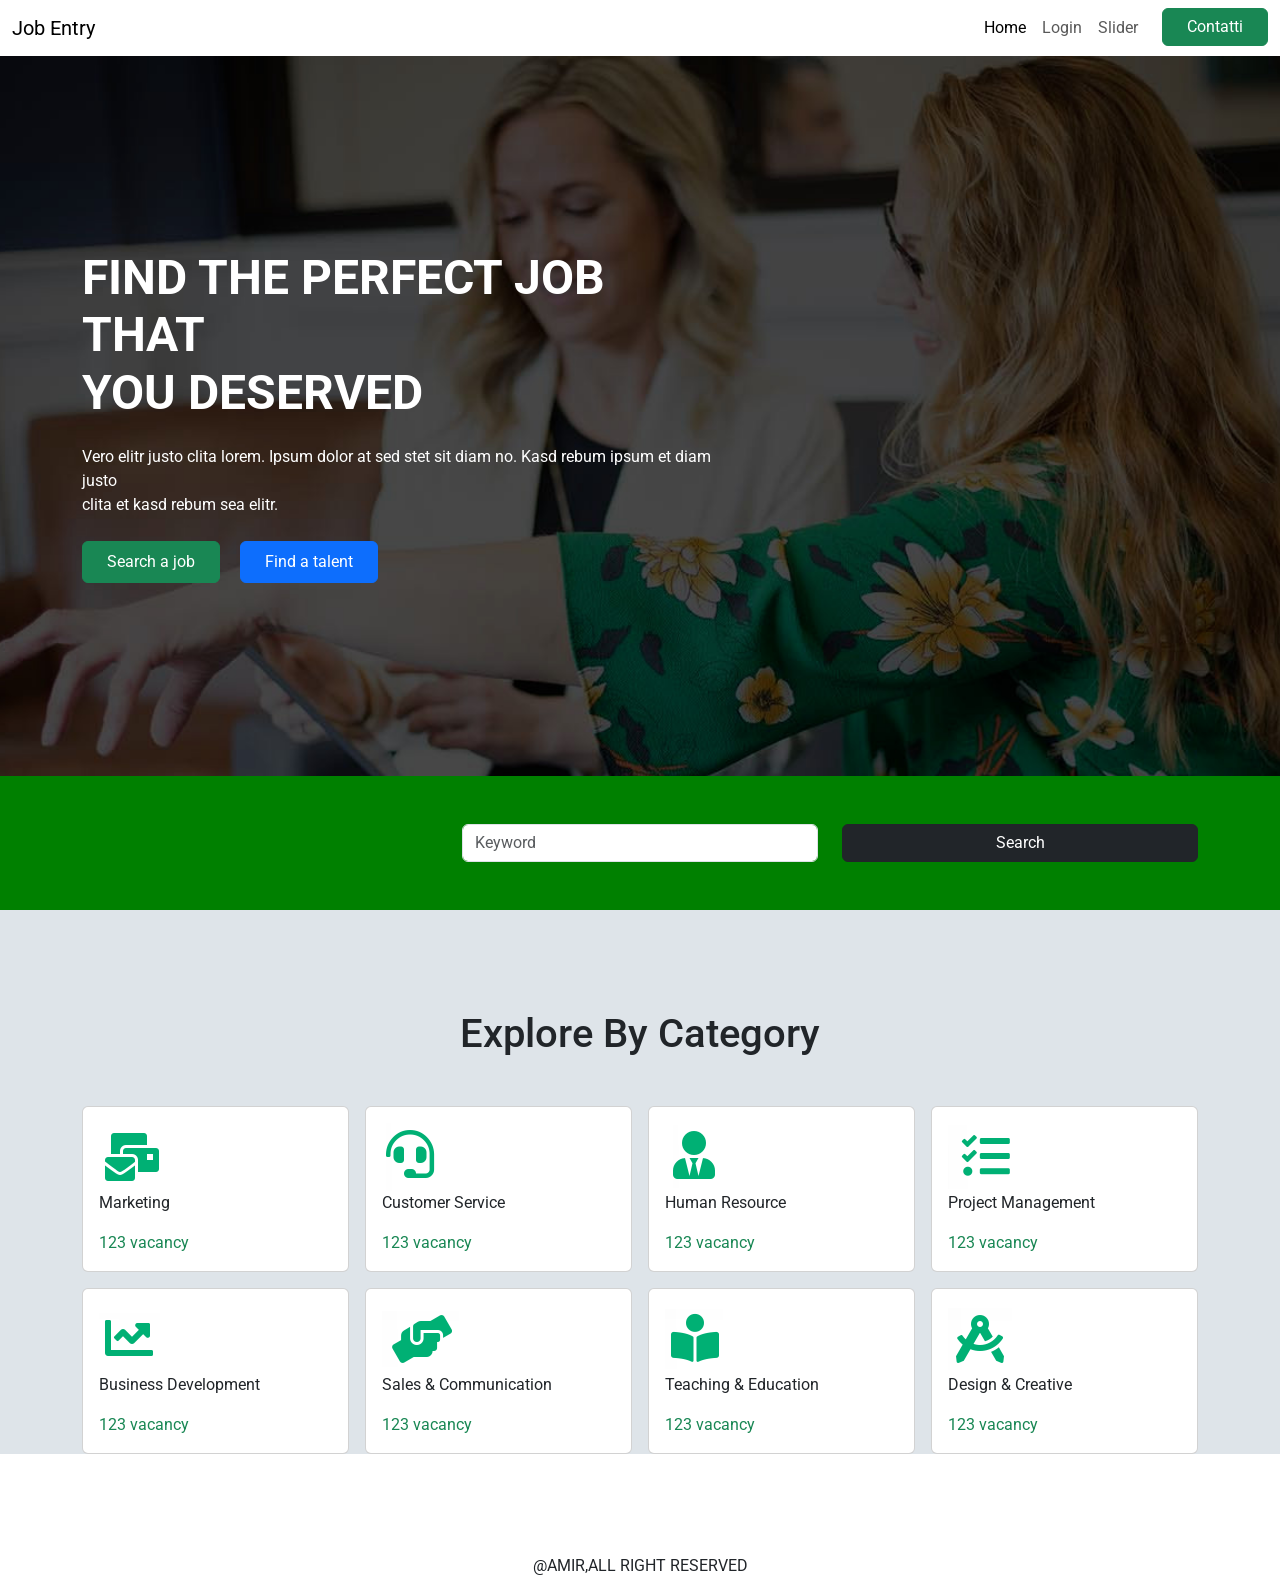
<file: index.html>
<!doctype html>
<html lang="en">
  <head>
    <meta charset="utf-8" />
    <meta name="viewport" content="width=device-width, initial-scale=1" />
    <link rel="preconnect" href="https://fonts.googleapis.com" />
    <link rel="preconnect" href="https://fonts.gstatic.com" crossorigin />
    <link
      href="https://fonts.googleapis.com/css2?family=Heebo:wght@100..900&family=Playwrite+AU+SA:wght@100..400&family=Roboto:ital,wght@0,100..900;1,100..900&display=swap"
      rel="stylesheet"
    />
    <title>Home demo</title>
    <link
      href="https://cdn.jsdelivr.net/npm/bootstrap@5.3.8/dist/css/bootstrap.min.css"
      rel="stylesheet"
      integrity="sha384-sRIl4kxILFvY47J16cr9ZwB07vP4J8+LH7qKQnuqkuIAvNWLzeN8tE5YBujZqJLB"
      crossorigin="anonymous"
    />
    <link rel="stylesheet" href="./css/style.css" />
  </head>

  <body>
    <nav class="navbar navbar-expand-lg">
      <div class="container-fluid">
        <a class="navbar-brand" href="#">Job Entry</a>
        <button
          class="navbar-toggler"
          type="button"
          data-bs-toggle="collapse"
          data-bs-target="#navbarNav"
          aria-controls="navbarNav"
          aria-expanded="false"
          aria-label="Toggle navigation"
        >
          <span class="navbar-toggler-icon"></span>
        </button>
        <div
          class="collapse navbar-collapse justify-content-end"
          id="navbarNav"
        >
          <ul class="navbar-nav">
            <li class="nav-item">
              <a
                class="nav-link active"
                aria-current="page"
                href="./index.html"
                >Home</a
              >
            </li>
            <li class="nav-item">
              <a class="nav-link" href="./pages/login.html">Login</a>
            </li>
            <li class="nav-item">
              <a class="nav-link" href="./pages/slider.html">Slider</a>
            </li>
            <li class="nav-item">
              <a href="./pages/form.html" class="btn btn-success ms-3 px-4"
                >Contatti</a
              >
            </li>
          </ul>
        </div>
      </div>
    </nav>
    <main>
      <section class="hero">
        <div class="hero-content">
          <div class="container h-100">
            <div class="row d-flex align-items-center h-100">
              <div class="col-md-8 col-lg-7 text-white">
                <h1 class="display-5 fw-bold mb-4">
                  FIND THE PERFECT JOB THAT <br />
                  YOU DESERVED
                </h1>
                <p class="mb-4">
                  Vero elitr justo clita lorem. Ipsum dolor at sed stet sit diam
                  no. Kasd rebum ipsum et diam justo <br />
                  clita et kasd rebum sea elitr.
                </p>
                <div class="buttons mt-3">
                  <button class="btn btn-success me-3 px-4 py-2">
                    Search a job
                  </button>
                  <button class="btn btn-primary px-4 py-2">
                    Find a talent
                  </button>
                </div>
              </div>
            </div>
          </div>
        </div>

        <div class="hero-search p-5">
          <div class="container">
            <form method="GET" action="">
              <div class="row justify-content-end">
                <div class="col-md-5 col-lg-4">
                  <input
                    name="keyword"
                    type="text"
                    class="form-control"
                    placeholder="Keyword"
                  />
                </div>
                <div class="col-md-5 col-lg-4">
                  <button type="submit" class="btn btn-dark w-100">
                    Search
                  </button>
                </div>
              </div>
            </form>
          </div>
        </div>
      </section>

      <section class="categorie">
        <h1 class="mb-5">Explore By Category</h1>
        <div class="container">
          <div class="row g-3">
            <div class="col-12 col-md-6 col-lg-3">
              <div class="card h-100">
                <div class="card-body text-start">
                  <div class="img">
                    <img src="./materiale/img/marketing.png" alt="" />
                  </div>
                  <p>Marketing</p>
                  <span class="text-success">123 vacancy</span>
                </div>
              </div>
            </div>
            <div class="col-12 col-md-6 col-lg-3">
              <div class="card h-100">
                <div class="card-body text-start">
                  <div class="img">
                    <img src="./materiale/img/customer.png" alt="" />
                  </div>
                  <p>Customer Service</p>
                  <span class="text-success">123 vacancy</span>
                </div>
              </div>
            </div>
            <div class="col-12 col-md-6 col-lg-3">
              <div class="card h-100">
                <div class="card-body text-start">
                  <div class="img">
                    <img src="./materiale/img/HR.png" alt="" />
                  </div>
                  <p>Human Resource</p>
                  <span class="text-success">123 vacancy</span>
                </div>
              </div>
            </div>
            <div class="col-12 col-md-6 col-lg-3">
              <div class="card h-100">
                <div class="card-body text-start">
                  <div class="img">
                    <img src="./materiale/img/project.png" alt="" />
                  </div>
                  <p>Project Management </p>
                  <span class="text-success">123 vacancy</span>
                </div>
              </div>
            </div>
            <div class="col-12 col-md-6 col-lg-3">
              <div class="card h-100">
                <div class="card-body text-start">
                  <div class="img">
                    <img src="./materiale/img/business.png" alt="" />
                  </div>
                  <p>Business Development</p>
                  <span class="text-success">123 vacancy</span>
                </div>
              </div>
            </div>
            <div class="col-12 col-md-6 col-lg-3">
              <div class="card h-100">
                <div class="card-body text-start">
                  <div class="img">
                    <img src="./materiale/img/sales.png" alt="" />
                  </div>
                  <p>Sales & Communication</p>
                  <span class="text-success">123 vacancy</span>
                </div>
              </div>
            </div>
            <div class="col-12 col-md-6 col-lg-3">
              <div class="card h-100">
                <div class="card-body text-start">
                  <div class="img">
                    <img src="./materiale/img/teaching.png" alt="" />
                  </div>
                  <p>Teaching & Education  </p>
                  <span class="text-success">123 vacancy</span>
                </div>
              </div>
            </div>
            <div class="col-12 col-md-6 col-lg-3">
              <div class="card h-100">
                <div class="card-body text-start">
                  <div class="img">
                    <img src="./materiale/img/design.png" alt="" />
                  </div>
                  <p>Design & Creative</p>
                  <span class="text-success">123 vacancy</span>
                </div>
              </div>
            </div>
          </div>
        </div>
      </section>
    </main>

    <footer>@AMIR,ALL RIGHT RESERVED</footer>
    <script
      src="https://cdn.jsdelivr.net/npm/bootstrap@5.3.8/dist/js/bootstrap.bundle.min.js"
      integrity="sha384-FKyoEForCGlyvwx9Hj09JcYn3nv7wiPVlz7YYwJrWVcXK/BmnVDxM+D2scQbITxI"
      crossorigin="anonymous"
    ></script>
    <script
      src="https://code.jquery.com/jquery-3.7.1.min.js"
      integrity="sha256-/JqT3SQfawRcv/BIHPThkBvs0OEvtFFmqPF/lYI/Cxo="
      crossorigin="anonymous"
    ></script>
    <script src="./pages/app.js"></script>
  </body>
</html>
</file>
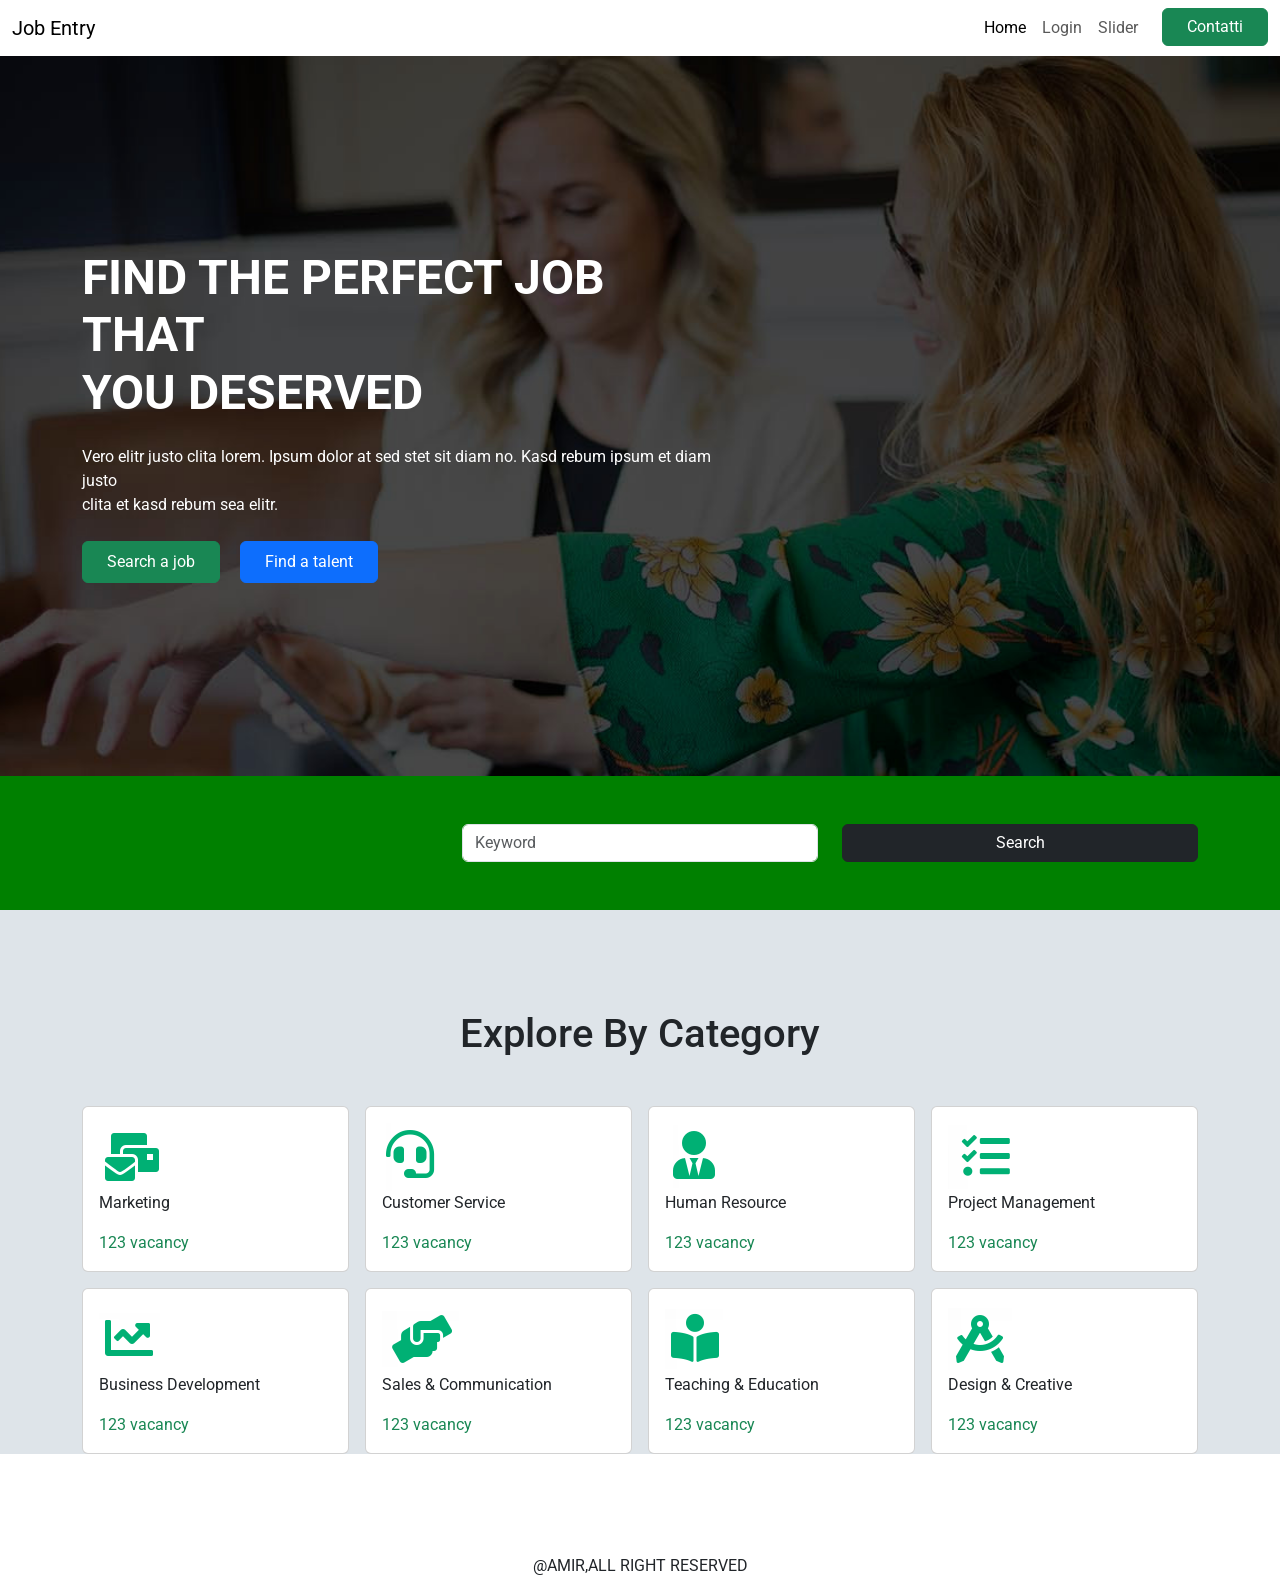
<file: pages/index.html>
<!doctype html>
<html lang="en">
  <head>
    <meta charset="utf-8" />
    <meta name="viewport" content="width=device-width, initial-scale=1" />
    <link rel="preconnect" href="https://fonts.googleapis.com" />
    <link rel="preconnect" href="https://fonts.gstatic.com" crossorigin />
    <link
      href="https://fonts.googleapis.com/css2?family=Heebo:wght@100..900&family=Playwrite+AU+SA:wght@100..400&family=Roboto:ital,wght@0,100..900;1,100..900&display=swap"
      rel="stylesheet"
    />
    <title>Home demo</title>
    <link
      href="https://cdn.jsdelivr.net/npm/bootstrap@5.3.8/dist/css/bootstrap.min.css"
      rel="stylesheet"
      integrity="sha384-sRIl4kxILFvY47J16cr9ZwB07vP4J8+LH7qKQnuqkuIAvNWLzeN8tE5YBujZqJLB"
      crossorigin="anonymous"
    />
    <link rel="stylesheet" href="../css/style.css" />
  </head>

  <body>
    <nav class="navbar navbar-expand-lg">
      <div class="container-fluid">
        <a class="navbar-brand" href="#">Job Entry</a>
        <button
          class="navbar-toggler"
          type="button"
          data-bs-toggle="collapse"
          data-bs-target="#navbarNav"
          aria-controls="navbarNav"
          aria-expanded="false"
          aria-label="Toggle navigation"
        >
          <span class="navbar-toggler-icon"></span>
        </button>
        <div
          class="collapse navbar-collapse justify-content-end"
          id="navbarNav"
        >
          <ul class="navbar-nav">
            <li class="nav-item">
              <a
                class="nav-link active"
                aria-current="page"
                href="./index.html"
                >Home</a
              >
            </li>
            <li class="nav-item">
              <a class="nav-link" href="./login.html">Login</a>
            </li>
            <li class="nav-item">
              <a class="nav-link" href="./slider.html">Slider</a>
            </li>
            <li class="nav-item">
              <a href="./form.html" class="btn btn-success ms-3 px-4"
                >Contatti</a
              >
            </li>
          </ul>
        </div>
      </div>
    </nav>
    <main>
      <section class="hero">
        <div class="hero-content">
          <div class="container h-100">
            <div class="row d-flex align-items-center h-100">
              <div class="col-md-8 col-lg-7 text-white">
                <h1 class="display-5 fw-bold mb-4">
                  FIND THE PERFECT JOB THAT <br />
                  YOU DESERVED
                </h1>
                <p class="mb-4">
                  Vero elitr justo clita lorem. Ipsum dolor at sed stet sit diam
                  no. Kasd rebum ipsum et diam justo <br />
                  clita et kasd rebum sea elitr.
                </p>
                <div class="buttons mt-3">
                  <button class="btn btn-success me-3 px-4 py-2">
                    Search a job
                  </button>
                  <button class="btn btn-primary px-4 py-2">
                    Find a talent
                  </button>
                </div>
              </div>
            </div>
          </div>
        </div>

        <div class="hero-search p-5">
          <div class="container">
            <form method="GET" action="">
              <div class="row justify-content-end">
                <div class="col-md-5 col-lg-4">
                  <input
                    name="keyword"
                    type="text"
                    class="form-control"
                    placeholder="Keyword"
                  />
                </div>
                <div class="col-md-5 col-lg-4">
                  <button type="submit" class="btn btn-dark w-100">
                    Search
                  </button>
                </div>
              </div>
            </form>
          </div>
        </div>
      </section>

      <section class="categorie">
        <h1 class="mb-5">Explore By Category</h1>
        <div class="container">
          <div class="row g-3">
            <div class="col-12 col-md-6 col-lg-3">
              <div class="card h-100">
                <div class="card-body text-start">
                  <div class="img">
                    <img src="../materiale/img/marketing.png" alt="" />
                  </div>
                  <p>Marketing</p>
                  <span class="text-success">123 vacancy</span>
                </div>
              </div>
            </div>
            <div class="col-12 col-md-6 col-lg-3">
              <div class="card h-100">
                <div class="card-body text-start">
                  <div class="img">
                    <img src="../materiale/img/customer.png" alt="" />
                  </div>
                  <p>Customer Service</p>
                  <span class="text-success">123 vacancy</span>
                </div>
              </div>
            </div>
            <div class="col-12 col-md-6 col-lg-3">
              <div class="card h-100">
                <div class="card-body text-start">
                  <div class="img">
                    <img src="../materiale/img/HR.png" alt="" />
                  </div>
                  <p>Human Resource</p>
                  <span class="text-success">123 vacancy</span>
                </div>
              </div>
            </div>
            <div class="col-12 col-md-6 col-lg-3">
              <div class="card h-100">
                <div class="card-body text-start">
                  <div class="img">
                    <img src="../materiale/img/project.png" alt="" />
                  </div>
                  <p>Project Management </p>
                  <span class="text-success">123 vacancy</span>
                </div>
              </div>
            </div>
            <div class="col-12 col-md-6 col-lg-3">
              <div class="card h-100">
                <div class="card-body text-start">
                  <div class="img">
                    <img src="../materiale/img/business.png" alt="" />
                  </div>
                  <p>Business Development</p>
                  <span class="text-success">123 vacancy</span>
                </div>
              </div>
            </div>
            <div class="col-12 col-md-6 col-lg-3">
              <div class="card h-100">
                <div class="card-body text-start">
                  <div class="img">
                    <img src="../materiale/img/sales.png" alt="" />
                  </div>
                  <p>Sales & Communication</p>
                  <span class="text-success">123 vacancy</span>
                </div>
              </div>
            </div>
            <div class="col-12 col-md-6 col-lg-3">
              <div class="card h-100">
                <div class="card-body text-start">
                  <div class="img">
                    <img src="../materiale/img/teaching.png" alt="" />
                  </div>
                  <p>Teaching & Education  </p>
                  <span class="text-success">123 vacancy</span>
                </div>
              </div>
            </div>
            <div class="col-12 col-md-6 col-lg-3">
              <div class="card h-100">
                <div class="card-body text-start">
                  <div class="img">
                    <img src="../materiale/img/design.png" alt="" />
                  </div>
                  <p>Design & Creative</p>
                  <span class="text-success">123 vacancy</span>
                </div>
              </div>
            </div>
          </div>
        </div>
      </section>
    </main>

    <footer>@AMIR,ALL RIGHT RESERVED</footer>
    <script
      src="https://cdn.jsdelivr.net/npm/bootstrap@5.3.8/dist/js/bootstrap.bundle.min.js"
      integrity="sha384-FKyoEForCGlyvwx9Hj09JcYn3nv7wiPVlz7YYwJrWVcXK/BmnVDxM+D2scQbITxI"
      crossorigin="anonymous"
    ></script>
    <script
      src="https://code.jquery.com/jquery-3.7.1.min.js"
      integrity="sha256-/JqT3SQfawRcv/BIHPThkBvs0OEvtFFmqPF/lYI/Cxo="
      crossorigin="anonymous"
    ></script>
    <script src="./app.js"></script>
  </body>
</html>
</file>
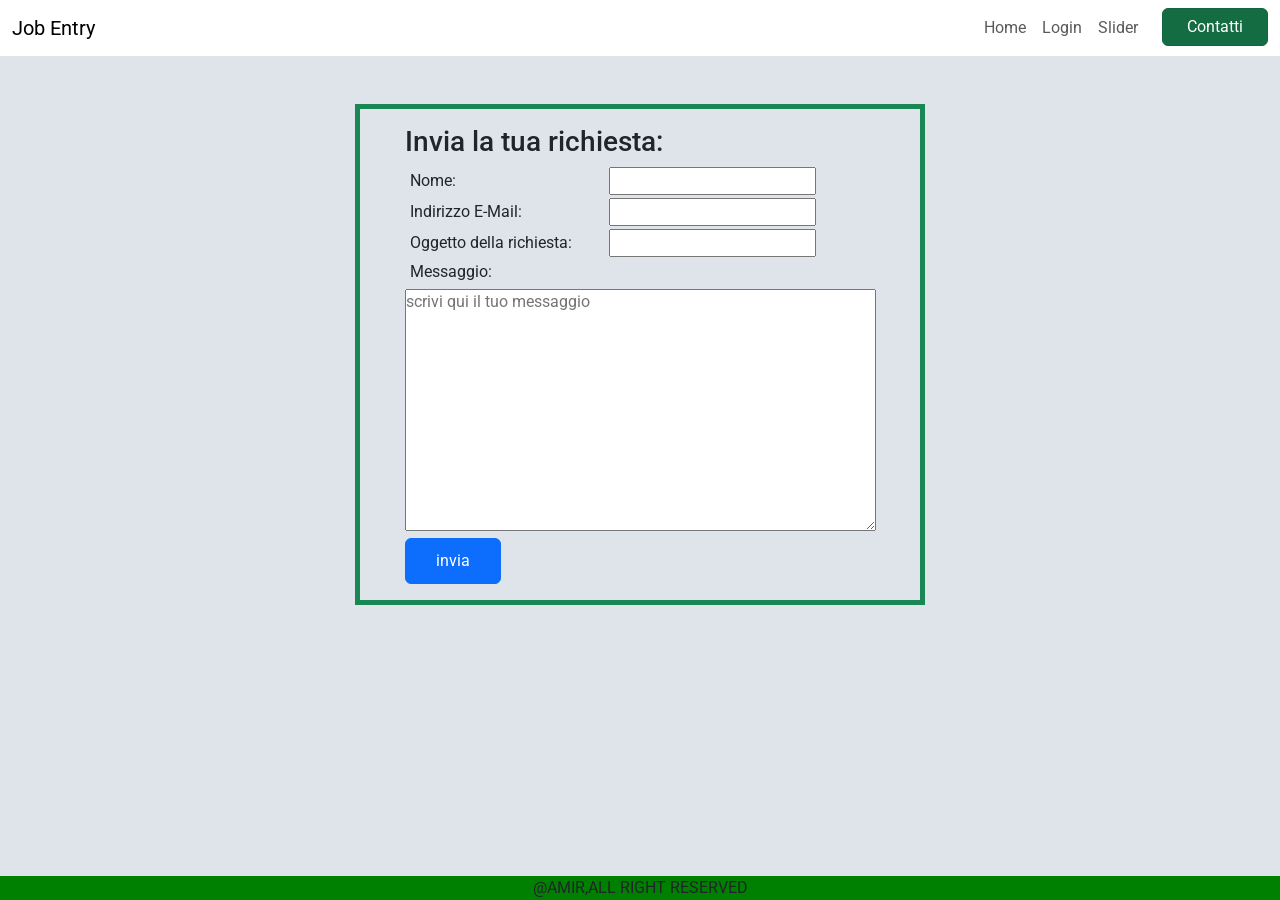
<file: pages/form.html>
<!doctype html>
<html lang="en">
  <head>
    <meta charset="UTF-8" />
    <meta name="viewport" content="width=device-width, initial-scale=1.0" />
    <link rel="preconnect" href="https://fonts.googleapis.com" />
    <link rel="preconnect" href="https://fonts.gstatic.com" crossorigin />
    <link
      href="https://fonts.googleapis.com/css2?family=Heebo:wght@100..900&family=Playwrite+AU+SA:wght@100..400&family=Roboto:ital,wght@0,100..900;1,100..900&display=swap"
      rel="stylesheet"
    />
    <title>Contatti</title>
    <link
      href="https://cdn.jsdelivr.net/npm/bootstrap@5.3.8/dist/css/bootstrap.min.css"
      rel="stylesheet"
      integrity="sha384-sRIl4kxILFvY47J16cr9ZwB07vP4J8+LH7qKQnuqkuIAvNWLzeN8tE5YBujZqJLB"
      crossorigin="anonymous"
    />
    <link rel="stylesheet" href="../css/style.css" />
    <style>
      form {
        width: fit-content;
        margin: auto;
      }
      label {
        display: inline-block;
        width: 200px;
        padding-left: 5px;
        margin-bottom: 5px;
      }
      label::after {
        content: ":";
      }
      #msg {
        width: fit-content;
        margin: auto;
        line-height: 150px;
        border: 1px solid green;
        color: green;
        font-weight: bold;
        padding: 50px;
        display: none;
      }
    </style>
  </head>
  <body class="d-flex flex-column min-vh-100">
    <nav class="navbar navbar-expand-lg">
      <div class="container-fluid">
        <a class="navbar-brand" href="#">Job Entry</a>
        <button
          class="navbar-toggler"
          type="button"
          data-bs-toggle="collapse"
          data-bs-target="#navbarNav"
          aria-controls="navbarNav"
          aria-expanded="false"
          aria-label="Toggle navigation"
        >
          <span class="navbar-toggler-icon"></span>
        </button>
        <div
          class="collapse navbar-collapse justify-content-end"
          id="navbarNav"
        >
          <ul class="navbar-nav">
            <li class="nav-item">
              <a class="nav-link" aria-current="page" href="../index.html"
                >Home</a
              >
            </li>
            <li class="nav-item">
              <a class="nav-link" href="./login.html">Login</a>
            </li>
            <li class="nav-item">
              <a class="nav-link" href="./slider.html">Slider</a>
            </li>
            <li class="nav-item">
              <a href="./form.html" class="btn btn-success ms-3 px-4 active"
                >Contatti</a
              >
            </li>
          </ul>
        </div>
      </div>
    </nav>

    <main class="flex-grow-1">
      <section class="contact-section py-5">
        <div class="container">
          <div class="row justify-content-center">
            <div class="col-md-8 col-lg-6 border p-3 border-5 border-success">
              <form id="form">
                <h3>Invia la tua richiesta:</h3>
                <label>Nome</label>
                <input type="text" name="nome" /><br />
                <label>Indirizzo E-Mail</label>
                <input type="text" name="eMail" /><br />
                <label>Oggetto della richiesta</label>
                <input type="text" name="oggetto" /><br />
                <label>Messaggio</label><br />
                <textarea
                  name="msg"
                  placeholder="scrivi qui il tuo messaggio"
                  cols="50"
                  rows="10"
                ></textarea
                ><br />
                <input
                  type="button"
                  style="padding: 10px 30px"
                  class="btn btn-primary"
                  onclick="controlla()"
                  value="invia"
                />
              </form>
              <div id="msg">Grazie per averci scritto.</div>
            </div>
          </div>
        </div>
      </section>
    </main>

    <footer style="background-color: green">@AMIR,ALL RIGHT RESERVED</footer>
    <script
      src="https://cdn.jsdelivr.net/npm/bootstrap@5.3.8/dist/js/bootstrap.bundle.min.js"
      integrity="sha384-FKyoEForCGlyvwx9Hj09JcYn3nv7wiPVlz7YYwJrWVcXK/BmnVDxM+D2scQbITxI"
      crossorigin="anonymous"
    ></script>
    <script src="app.js"></script>
  </body>
</html>
</file>
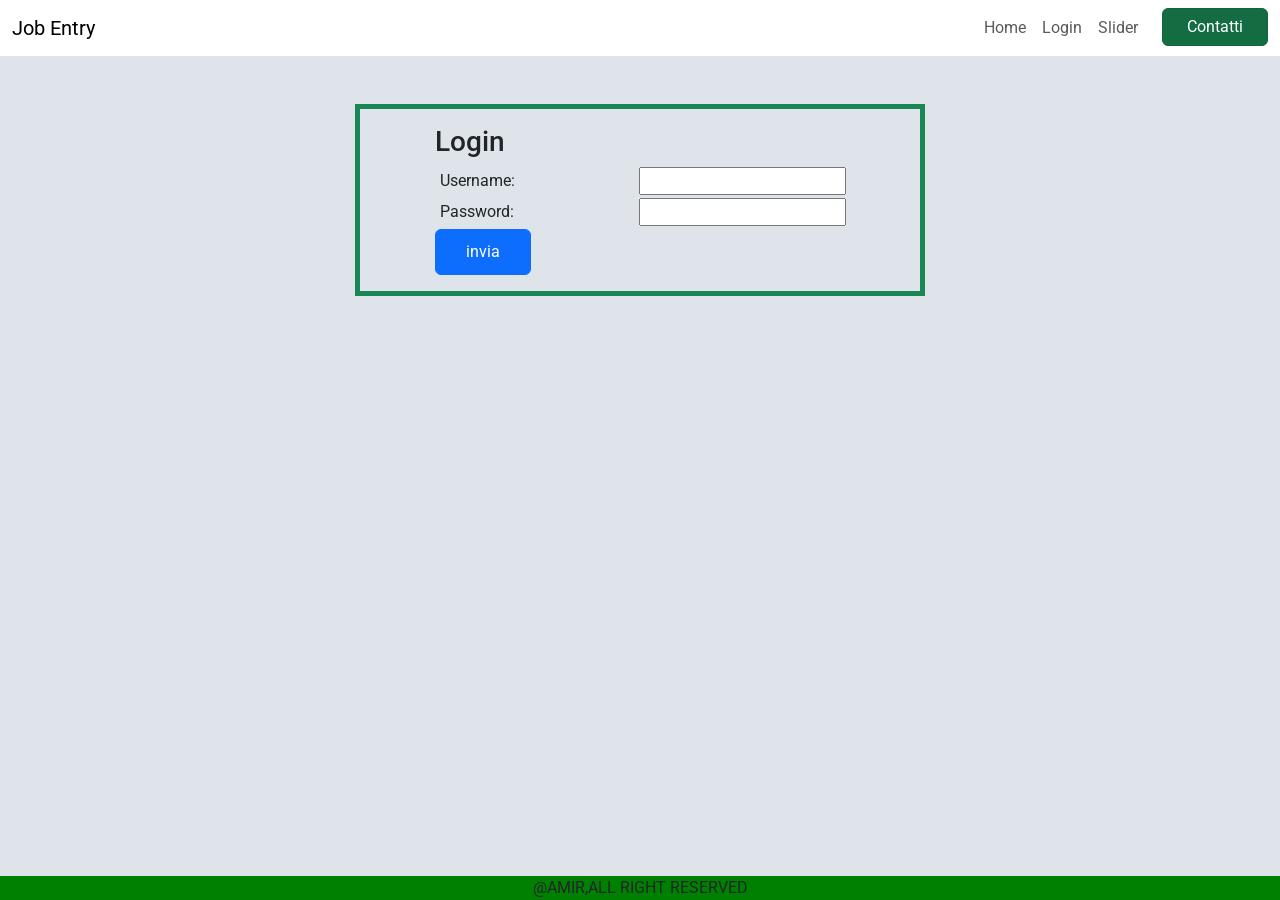
<file: pages/login.html>
<!doctype html>
<html lang="en">
  <head>
    <meta charset="UTF-8" />
    <meta name="viewport" content="width=device-width, initial-scale=1.0" />
    <link rel="preconnect" href="https://fonts.googleapis.com" />
    <link rel="preconnect" href="https://fonts.gstatic.com" crossorigin />
    <link
      href="https://fonts.googleapis.com/css2?family=Heebo:wght@100..900&family=Playwrite+AU+SA:wght@100..400&family=Roboto:ital,wght@0,100..900;1,100..900&display=swap"
      rel="stylesheet"
    />
    <title>Login</title>
    <link
      href="https://cdn.jsdelivr.net/npm/bootstrap@5.3.8/dist/css/bootstrap.min.css"
      rel="stylesheet"
      integrity="sha384-sRIl4kxILFvY47J16cr9ZwB07vP4J8+LH7qKQnuqkuIAvNWLzeN8tE5YBujZqJLB"
      crossorigin="anonymous"
    />
    <link rel="stylesheet" href="../css/style.css" />
    <style>
      form {
        width: fit-content;
        margin: auto;
      }
      label {
        display: inline-block;
        width: 200px;
        padding-left: 5px;
        margin-bottom: 5px;
      }
      label::after {
        content: ":";
      }
      #msg {
        width: fit-content;
        margin: auto;
        line-height: 150px;
        border: 1px solid green;
        color: green;
        font-weight: bold;
        padding: 50px;
        display: none;
      }
    </style>
  </head>
  <body class="d-flex flex-column min-vh-100">
    <nav class="navbar navbar-expand-lg">
      <div class="container-fluid">
        <a class="navbar-brand" href="#">Job Entry</a>
        <button
          class="navbar-toggler"
          type="button"
          data-bs-toggle="collapse"
          data-bs-target="#navbarNav"
          aria-controls="navbarNav"
          aria-expanded="false"
          aria-label="Toggle navigation"
        >
          <span class="navbar-toggler-icon"></span>
        </button>
        <div
          class="collapse navbar-collapse justify-content-end"
          id="navbarNav"
        >
          <ul class="navbar-nav">
            <li class="nav-item">
              <a class="nav-link" aria-current="page" href="../index.html"
                >Home</a
              >
            </li>
            <li class="nav-item">
              <a class="nav-link" href="./login.html">Login</a>
            </li>
            <li class="nav-item">
              <a class="nav-link" href="./slider.html">Slider</a>
            </li>
            <li class="nav-item">
              <a href="./form.html" class="btn btn-success ms-3 px-4 active"
                >Contatti</a
              >
            </li>
          </ul>
        </div>
      </div>
    </nav>

    <main class="flex-grow-1">
      <section class="contact-section py-5">
        <div class="container">
          <div class="row justify-content-center">
            <div class="col-md-8 col-lg-6 border p-3 border-5 border-success">
              <form id="form">
                <h3>Login</h3>
                
                <label>Username</label>
                <input type="email" name="eMail" id="username"/><br />
                <label>Password</label>
                <input type="password" name="oggetto"  id="pass"/><br />
              
                <input
                  type="button"
                  style="padding: 10px 30px"
                  class="btn btn-primary"
                  onclick="login()"
                  value="invia"
                />
              </form>
              <div id="msg">Grazie per averci scritto.</div>
            </div>
          </div>
        </div>
      </section>
    </main>

    <footer style="background-color: green">@AMIR,ALL RIGHT RESERVED</footer>
    <script
      src="https://cdn.jsdelivr.net/npm/bootstrap@5.3.8/dist/js/bootstrap.bundle.min.js"
      integrity="sha384-FKyoEForCGlyvwx9Hj09JcYn3nv7wiPVlz7YYwJrWVcXK/BmnVDxM+D2scQbITxI"
      crossorigin="anonymous"
    ></script>
    <script src="./app.js"></script>
  </body>
</html>
</file>
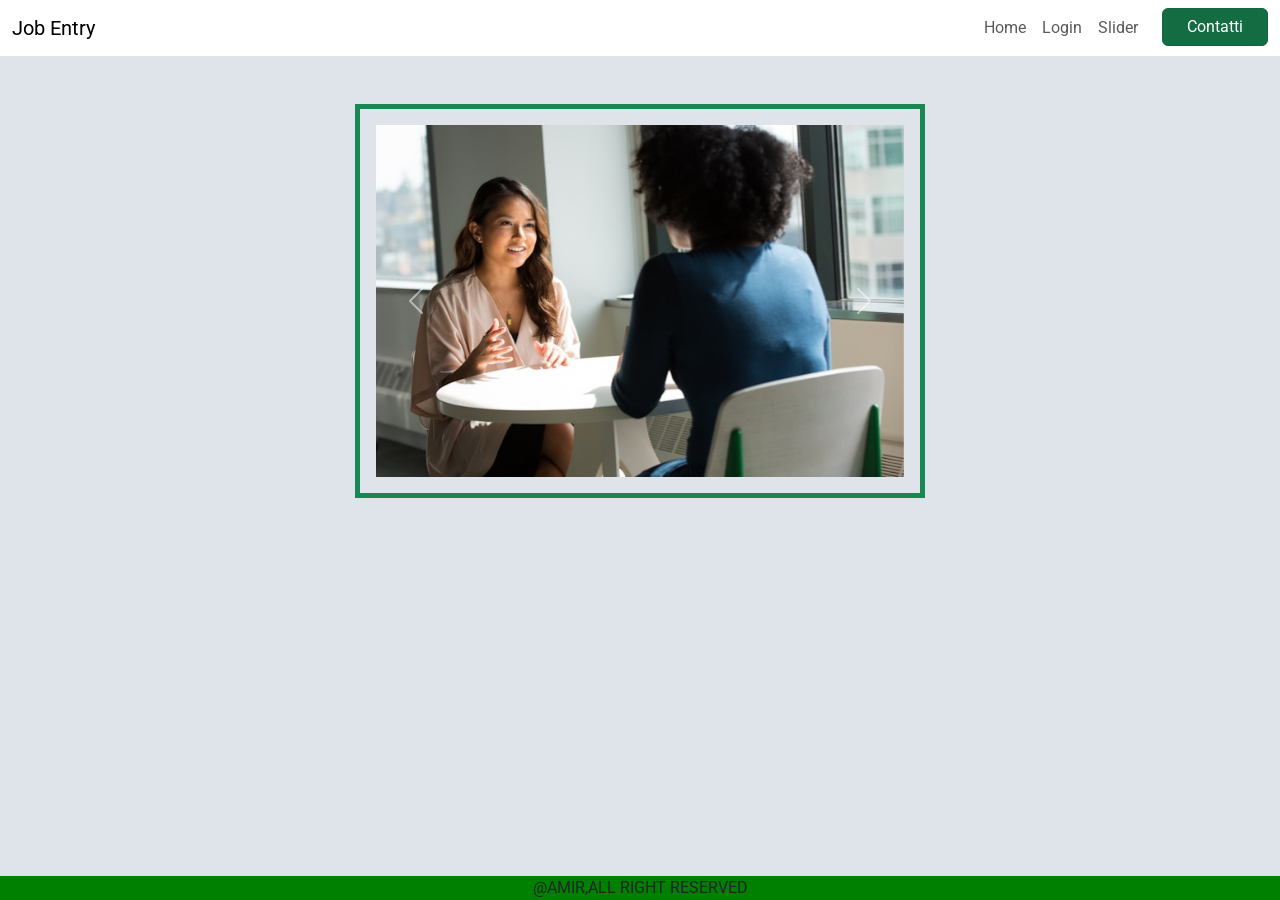
<file: pages/slider.html>
<!doctype html>
<html lang="en">
  <head>
    <meta charset="UTF-8" />
    <meta name="viewport" content="width=device-width, initial-scale=1.0" />
    <link rel="preconnect" href="https://fonts.googleapis.com" />
    <link rel="preconnect" href="https://fonts.gstatic.com" crossorigin />
    <link
      href="https://fonts.googleapis.com/css2?family=Heebo:wght@100..900&family=Playwrite+AU+SA:wght@100..400&family=Roboto:ital,wght@0,100..900;1,100..900&display=swap"
      rel="stylesheet"
    />
    <title>Slider</title>
    <link
      href="https://cdn.jsdelivr.net/npm/bootstrap@5.3.8/dist/css/bootstrap.min.css"
      rel="stylesheet"
      integrity="sha384-sRIl4kxILFvY47J16cr9ZwB07vP4J8+LH7qKQnuqkuIAvNWLzeN8tE5YBujZqJLB"
      crossorigin="anonymous"
    />
    <link rel="stylesheet" href="../css/style.css" />
    <style>
      form {
        width: fit-content;
        margin: auto;
      }
      label {
        display: inline-block;
        width: 200px;
        padding-left: 5px;
        margin-bottom: 5px;
      }
      label::after {
        content: ":";
      }
      #msg {
        width: fit-content;
        margin: auto;
        line-height: 150px;
        border: 1px solid green;
        color: green;
        font-weight: bold;
        padding: 50px;
        display: none;
      }
    </style>
  </head>
  <body class="d-flex flex-column min-vh-100">
    <nav class="navbar navbar-expand-lg">
      <div class="container-fluid">
        <a class="navbar-brand" href="#">Job Entry</a>
        <button
          class="navbar-toggler"
          type="button"
          data-bs-toggle="collapse"
          data-bs-target="#navbarNav"
          aria-controls="navbarNav"
          aria-expanded="false"
          aria-label="Toggle navigation"
        >
          <span class="navbar-toggler-icon"></span>
        </button>
        <div
          class="collapse navbar-collapse justify-content-end"
          id="navbarNav"
        >
          <ul class="navbar-nav">
            <li class="nav-item">
              <a class="nav-link" aria-current="page" href="../index.html"
                >Home</a
              >
            </li>
            <li class="nav-item">
              <a class="nav-link" href="./login.html">Login</a>
            </li>
            <li class="nav-item">
              <a class="nav-link" href="./slider.html">Slider</a>
            </li>
            <li class="nav-item">
              <a href="./form.html" class="btn btn-success ms-3 px-4 active"
                >Contatti</a
              >
            </li>
          </ul>
        </div>
      </div>
    </nav>

    <main class="flex-grow-1">
      <section class="contact-section py-5">
        <div class="container">
          <div class="row justify-content-center">
            <div class="col-md-8 col-lg-6 border p-3 border-5 border-success">
              <div
                id="carouselExampleFade"
                class="carousel slide carousel-fade"
              >
                <div class="carousel-inner">
                  <div class="carousel-item active">
                    <img
                      src="../materiale/img-slider/1.jpg"
                      class="d-block w-100"
                      alt="..."
                    />
                  </div>
                  <div class="carousel-item">
                    <img
                      src="../materiale/img-slider/2.jpg"
                      class="d-block w-100"
                      alt="..."
                    />
                  </div>
                  <div class="carousel-item">
                    <img
                      src="../materiale/img-slider/3.jpg"
                      class="d-block w-100"
                      alt="..."
                    />
                  </div>
                </div>
                <button
                  class="carousel-control-prev"
                  type="button"
                  data-bs-target="#carouselExampleFade"
                  data-bs-slide="prev"
                >
                  <span
                    class="carousel-control-prev-icon"
                    aria-hidden="true"
                  ></span>
                  <span class="visually-hidden">Previous</span>
                </button>
                <button
                  class="carousel-control-next"
                  type="button"
                  data-bs-target="#carouselExampleFade"
                  data-bs-slide="next"
                >
                  <span
                    class="carousel-control-next-icon"
                    aria-hidden="true"
                  ></span>
                  <span class="visually-hidden">Next</span>
                </button>
              </div>

              <div id="msg">Grazie per averci scritto.</div>
            </div>
          </div>
        </div>
      </section>
    </main>

    <footer style="background-color: green">@AMIR,ALL RIGHT RESERVED</footer>
    <script
      src="https://cdn.jsdelivr.net/npm/bootstrap@5.3.8/dist/js/bootstrap.bundle.min.js"
      integrity="sha384-FKyoEForCGlyvwx9Hj09JcYn3nv7wiPVlz7YYwJrWVcXK/BmnVDxM+D2scQbITxI"
      crossorigin="anonymous"
    ></script>
    
  </body>
</html>
</file>
<file: css/style.css>
* {
  margin: 0;
  padding: 0;
  box-sizing: border-box;
}
ul {
  padding: 0;
  margin: 0;
  text-decoration: none;
}
a {
  text-decoration: none;
}
body,
html {
  height: 100%;
}
body{
  font-family: "Roboto", sans-serif;
}
.navbar-nav .nav-item:hover{
    background-color: bisque;
}
main {
  background-color: rgb(222, 228, 233);
}
.hero {
  background-image: url(../materiale/img/carousel-1.jpg);
  background-size: cover;
  background-repeat: no-repeat;
  background-position: center;
}
.hero-content {
  height: 80vh;
}
.hero-search {
  background-color: green;
}

.blu {
  background-color: hwb(196 5% 13%);
}
.green {
  background-color: green;
}

.categorie {
  text-align: center;
  margin-bottom: 100px;
  margin-top: 100px;
  
}
.categorie h1 {
  margin-top: 20px;
  margin-bottom: 30px;
  
}
footer{
    text-align: center;
}
</file>
